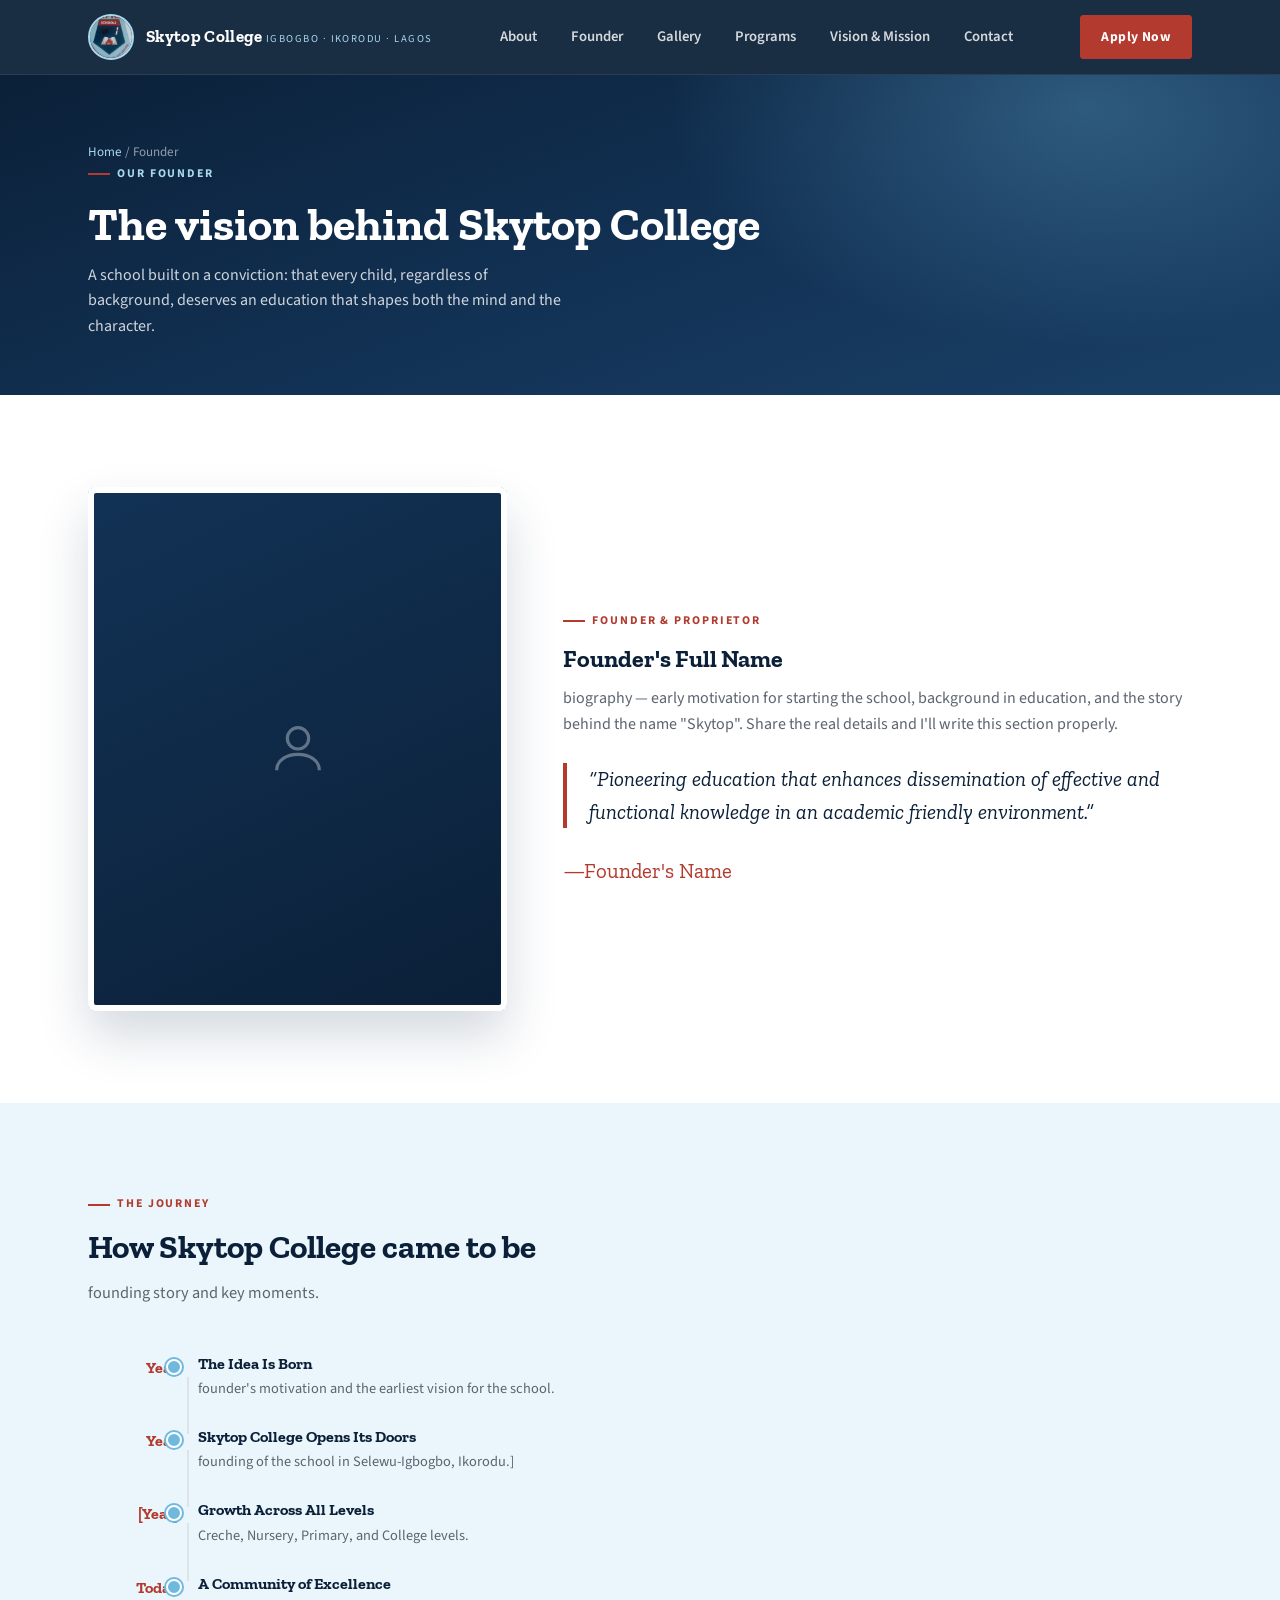
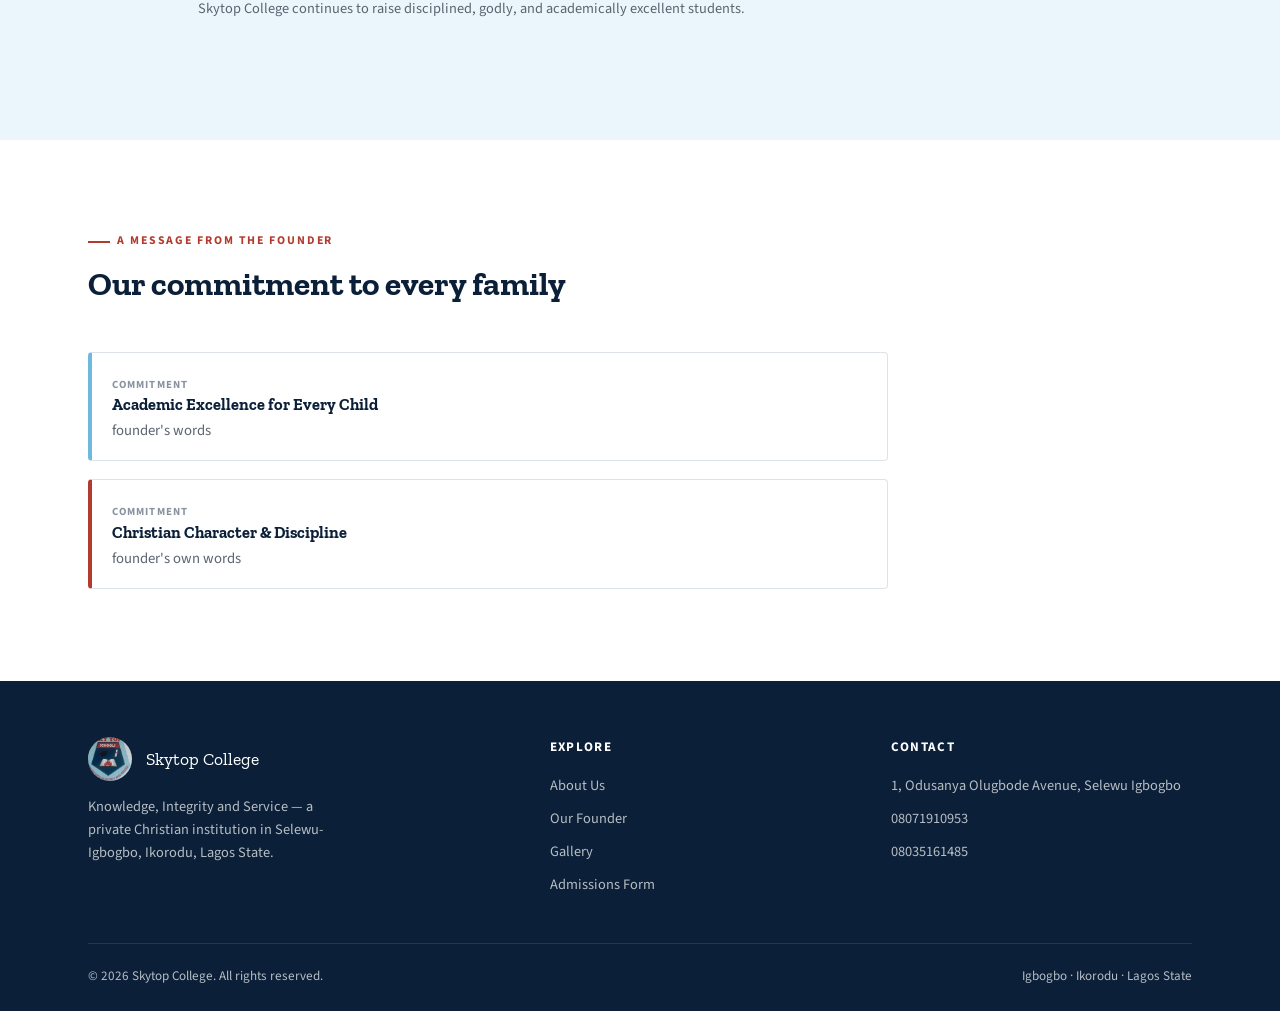
<file: founder.html>
<!DOCTYPE html>
<html lang="en">
<head>
<meta charset="UTF-8">
<meta name="viewport" content="width=device-width, initial-scale=1.0">
<title>Our Founder | Skytop College</title>
<meta name="description" content="Meet the Founder of Skytop College — the vision and values behind Sky Top Schools.">
<link rel="preconnect" href="https://fonts.googleapis.com">
<link rel="preconnect" href="https://fonts.gstatic.com" crossorigin>
<link href="https://fonts.googleapis.com/css2?family=Zilla+Slab:ital,wght@0,400;0,500;0,600;0,700;1,500&family=Source+Sans+3:wght@400;500;600;700;800&display=swap" rel="stylesheet">
<link rel="stylesheet" href="styles.css">
</head>
<body>

<header>
  <div class="nav">
    <div class="brand"><a href="index.html">
      <img src="logo.jpg" alt="Skytop Schools crest">
      <div class="brand-text">
        <span class="name">Skytop College</span>
        <span class="sub">Igbogbo · Ikorodu · Lagos</span></a>
      </div>
    </div>
    <nav class="links">
      <a href="index.html#about">About</a>
      <a href="founder.html">Founder</a>
      <a href="gallery.html">Gallery</a>
      <a href="index.html#programs">Programs</a>
      <a href="index.html#vision">Vision &amp; Mission</a>
      <a href="index.html#contact">Contact</a>
    </nav>
    <a href="admissions.html" class="nav-cta">Apply Now</a>
    <button class="menu-btn" aria-label="Open menu" id="menuBtn">☰</button>
  </div>
</header>

<section class="page-hero">
  <div class="wrap">
    <span class="breadcrumb"><a href="index.html">Home</a> / Founder</span>
    <span class="eyebrow" style="color:var(--sky-soft)">Our Founder</span>
    <h1>The vision behind Skytop College</h1>
    <p>A school built on a conviction: that every child, regardless of background, deserves an education that shapes both the mind and the character.</p>
  </div>
</section>

<section>
  <div class="wrap founder-hero reveal">
    <div class="founder-photo">
      <svg width="64" height="64" viewBox="0 0 24 24" fill="none" stroke="currentColor" stroke-width="1.2"><circle cx="12" cy="8" r="4"/><path d="M4 20c0-4 4-6 8-6s8 2 8 6"/></svg>
    </div>
    <div>
      <span class="eyebrow">Founder &amp; Proprietor</span>
      <h2 style="margin-top:14px;">Founder's Full Name</h2>
      <p style="color:var(--grey); margin-top:14px;">biography — early motivation for starting the school, background in education, and the story behind the name "Skytop". Share the real details and I'll write this section properly.</p>
      <div class="founder-quote">
        &ldquo;Pioneering education that enhances dissemination of effective and functional knowledge in an academic friendly environment.&rdquo;
      </div>
      <div class="founder-signature">—Founder's Name</div>
    </div>
  </div>
</section>

<section class="bg-tint">
  <div class="wrap">
    <div class="section-head reveal">
      <span class="eyebrow">The Journey</span>
      <h2>How Skytop College came to be</h2>
      <p>founding story and key moments.</p>
    </div>
    <div class="timeline reveal">
      <div class="tl-item">
        <div class="tl-year">Year</div>
        <div class="tl-dot">
          <h4>The Idea Is Born</h4>
          <p>founder's motivation and the earliest vision for the school.</p>
        </div>
      </div>
      <div class="tl-item">
        <div class="tl-year">Year</div>
        <div class="tl-dot">
          <h4>Skytop College Opens Its Doors</h4>
          <p>founding of the school in Selewu-Igbogbo, Ikorodu.]</p>
        </div>
      </div>
      <div class="tl-item">
        <div class="tl-year">[Year]</div>
        <div class="tl-dot">
          <h4>Growth Across All Levels</h4>
          <p>Creche, Nursery, Primary, and College levels.</p>
        </div>
      </div>
      <div class="tl-item">
        <div class="tl-year">Today</div>
        <div class="tl-dot">
          <h4>A Community of Excellence</h4>
          <p>Skytop College continues to raise disciplined, godly, and academically excellent students.</p>
        </div>
      </div>
    </div>
  </div>
</section>

<section>
  <div class="wrap">
    <div class="section-head reveal">
      <span class="eyebrow">A Message from the Founder</span>
      <h2>Our commitment to every family</h2>
    </div>
    <div class="pillars reveal" style="max-width:800px;">
      <div class="pillar">
        <div>
          <span class="tag">Commitment</span>
          <h4>Academic Excellence for Every Child</h4>
          <p>founder's words</p>
        </div>
      </div>
      <div class="pillar values">
        <div>
          <span class="tag">Commitment</span>
          <h4>Christian Character &amp; Discipline</h4>
          <p>founder's own words</p>
        </div>
      </div>
    </div>
  </div>
</section>

<footer>
  <div class="wrap">
    <div class="foot-grid">
      <div>
        <div class="foot-brand">
        <a href="index.html"><img src="logo.jpg" alt="Skytop Schools crest"></a>
          <span>Skytop College</span>
        </div>
        <p style="max-width:36ch; font-size:.9rem;">Knowledge, Integrity and Service — a private Christian institution in Selewu-Igbogbo, Ikorodu, Lagos State.</p>
      </div>
      <div>
        <h5>Explore</h5>
        <ul>
          <li><a href="index.html#about">About Us</a></li>
          <li><a href="founder.html">Our Founder</a></li>
          <li><a href="gallery.html">Gallery</a></li>
          <li><a href="admissions.html">Admissions Form</a></li>
        </ul>
      </div>
      <div>
        <h5>Contact</h5>
        <ul>
          <li>1, Odusanya Olugbode Avenue, Selewu Igbogbo</li>
          <li>08071910953</li>
          <li>08035161485</li>
        </ul>
      </div>
    </div>
    <div class="foot-bottom">
      <span>© 2026 Skytop College. All rights reserved.</span>
      <span>Igbogbo · Ikorodu · Lagos State</span>
    </div>
  </div>
</footer>

<script>
  document.getElementById('menuBtn').addEventListener('click', function(){
    var links = document.querySelector('nav.links');
    var open = links.style.display === 'flex';
    links.style.display = open ? 'none' : 'flex';
    links.style.flexDirection = 'column';
    links.style.position = 'absolute';
    links.style.top = '70px';
    links.style.right = '20px';
    links.style.background = 'var(--navy-deep)';
    links.style.padding = '20px';
    links.style.borderRadius = '6px';
    links.style.gap = '16px';
  });

  var revealEls = document.querySelectorAll('.reveal');
  var io = new IntersectionObserver(function(entries){
    entries.forEach(function(e){
      if(e.isIntersecting){ e.target.classList.add('in'); io.unobserve(e.target); }
    });
  }, { threshold: .1 });
  revealEls.forEach(function(el){ io.observe(el); });
</script>

</body>
</html>
</file>
<file: styles.css>
:root{
    --navy: #123255;
    --navy-deep: #0B2038;
    --sky: #6FB8DE;
    --sky-soft: #A9D8EF;
    --sky-tint: #EAF6FC;
    --white: #FFFFFF;
    --grey: #5B6470;
    --grey-soft: #8993A0;
    --grey-line: #DDE3E8;
    --red: #B23A2E;
    --red-deep: #8A2A21;

    --font-display: "Zilla Slab", Georgia, serif;
    --font-body: "Source Sans 3", -apple-system, "Segoe UI", sans-serif;

    --container: 1160px;
  }

  *{ box-sizing:border-box; margin:0; padding:0; }
  html{ scroll-behavior:smooth; }
  body{
    font-family: var(--font-body);
    color: var(--navy-deep);
    background: var(--white);
    line-height:1.6;
    -webkit-font-smoothing:antialiased;
  }
  img{ max-width:100%; display:block; }
  a{ color:inherit; text-decoration:none; }
  ul{ list-style:none; }
  .wrap{ max-width: var(--container); margin:0 auto; padding:0 28px; }

  h1,h2,h3,h4{ font-family: var(--font-display); font-weight:700; line-height:1.15; color: var(--navy-deep); }

  .eyebrow{
    font-family: var(--font-body);
    text-transform: uppercase;
    letter-spacing: .16em;
    font-size: .74rem;
    font-weight:700;
    color: var(--red);
    display:flex; align-items:center; gap:.6em;
  }
  .eyebrow::before{
    content:"";
    width: 22px; height: 2px; background: var(--red);
    display:inline-block;
  }

  /* ---------- signature flame-book divider ---------- */
  .motif{
    width: 34px; height: 34px; flex-shrink:0;
  }

  /* ---------- Header ---------- */
  header{
    position: sticky; top:0; z-index:50;
    background: rgba(11,32,56,.94);
    backdrop-filter: blur(6px);
    border-bottom: 1px solid rgba(255,255,255,.08);
  }
  .nav{
    display:flex; align-items:center; justify-content:space-between;
    padding: 14px 28px;
    max-width: var(--container); margin:0 auto;
  }
  .brand{ display:flex; align-items:center; gap:12px; }
  .brand img{ width:46px; height:46px; border-radius:50%; object-fit:cover; border:2px solid var(--sky-soft); }
  .brand-text{ display:flex; flex-direction:column; line-height:1.1; }
  .brand-text .name{ font-family: var(--font-display); font-weight:700; color:var(--white); font-size:1.06rem; letter-spacing:.02em; }
  .brand-text .sub{ font-size:.66rem; letter-spacing:.14em; color: var(--sky-soft); text-transform:uppercase; margin-top:3px; }

  nav.links{ display:flex; gap: 34px; }
  nav.links a{
    color: rgba(255,255,255,.82); font-size:.92rem; font-weight:600;
    position:relative; padding:6px 0;
  }
  nav.links a:hover{ color: var(--white); }
  nav.links a::after{
    content:""; position:absolute; left:0; bottom:0; width:0; height:2px;
    background: var(--red); transition: width .25s ease;
  }
  nav.links a:hover::after{ width:100%; }

  .nav-cta{
    background: var(--red); color:var(--white); padding: 10px 20px;
    border-radius: 3px; font-weight:700; font-size:.85rem;
    letter-spacing:.03em;
    border: 1px solid var(--red);
    transition: background .2s ease;
  }
  .nav-cta:hover{ background: var(--red-deep); }

  .menu-btn{ display:none; background:none; border:none; color:var(--white); font-size:1.6rem; cursor:pointer; }

  /* ---------- Hero ---------- */
  .hero{
    position:relative;
    background:
      radial-gradient(ellipse 900px 500px at 78% 18%, rgba(111,184,222,.35), transparent 60%),
      linear-gradient(160deg, var(--navy-deep) 0%, var(--navy) 55%, #1A4066 100%);
    color: var(--white);
    overflow:hidden;
    padding: 100px 0 170px;
  }
  .hero::after{
    content:"";
    position:absolute; left:0; right:0; bottom:-2px; height: 90px;
    background: var(--white);
    clip-path: polygon(0 100%, 100% 100%, 100% 40%, 0 100%);
  }
  .hero .wrap{
    display:grid; grid-template-columns: 1.15fr .85fr; gap: 60px; align-items:center;
    position:relative; z-index:2;
  }
  .hero h1{
    color: var(--white);
    font-size: clamp(2.3rem, 4.2vw, 3.5rem);
    margin: 18px 0 20px;
  }
  .hero h1 em{ font-style:normal; color: var(--sky-soft); }
  .hero p.lead{
    color: rgba(255,255,255,.82); font-size:1.08rem; max-width: 52ch; margin-bottom: 32px;
  }
  .hero .cta-row{ display:flex; gap:16px; flex-wrap:wrap; }
  .btn{
    display:inline-flex; align-items:center; gap:8px;
    padding: 14px 26px; border-radius:3px; font-weight:700; font-size:.94rem;
    letter-spacing:.02em; transition: all .2s ease; border:1.5px solid transparent;
  }
  .btn-primary{ background: var(--red); color:var(--white); border-color: var(--red); }
  .btn-primary:hover{ background: var(--red-deep); border-color:var(--red-deep); transform: translateY(-1px); }
  .btn-ghost{ border-color: rgba(255,255,255,.45); color: var(--white); }
  .btn-ghost:hover{ background: rgba(255,255,255,.1); border-color: var(--white); }

  .hero-badge{
    position:relative;
    width: 100%; max-width: 360px; margin: 0 auto;
    display:flex; align-items:center; justify-content:center;
  }
  .hero-badge .glow{
    position:absolute; inset:-30px;
    background: radial-gradient(circle, rgba(111,184,222,.45), transparent 70%);
    filter: blur(10px);
  }
  .hero-badge img{
    position:relative; z-index:1;
    width:100%; border-radius: 50%;
    box-shadow: 0 30px 60px rgba(0,0,0,.45), 0 0 0 10px rgba(255,255,255,.06);
    border: 4px solid rgba(255,255,255,.85);
  }

  .hero-stats{
    display:flex; gap: 34px; margin-top: 44px; flex-wrap:wrap;
  }
  .hero-stats div{ border-left: 2px solid var(--red); padding-left: 14px; }
  .hero-stats .num{ font-family: var(--font-display); font-size:1.5rem; font-weight:700; color:var(--white); }
  .hero-stats .lbl{ font-size:.76rem; text-transform:uppercase; letter-spacing:.1em; color: rgba(255,255,255,.65); }

  /* ---------- Hero moving gallery ---------- */
  .gallery-strip{
    position:relative; z-index:2; margin-top: 68px;
    -webkit-mask-image: linear-gradient(90deg, transparent, #000 8%, #000 92%, transparent);
    mask-image: linear-gradient(90deg, transparent, #000 8%, #000 92%, transparent);
  }
  .gallery-track{
    display:flex; gap: 20px; width: max-content;
    animation: scroll-gallery 38s linear infinite;
  }
  .gallery-strip:hover .gallery-track{ animation-play-state: paused; }
  @keyframes scroll-gallery{
    from{ transform: translateX(0); }
    to{ transform: translateX(-50%); }
  }
  .gcard{
    flex: 0 0 auto; width: 220px; height: 150px; border-radius: 8px;
    padding: 18px; display:flex; flex-direction:column; justify-content:flex-end;
    position:relative; overflow:hidden;
    border: 1px solid rgba(255,255,255,.14);
  }
  .gcard::before{
    content:""; position:absolute; top:-30px; right:-30px; width:110px; height:110px;
    border-radius:50%; background: rgba(255,255,255,.08);
  }
  .gcard .gicon{ color: rgba(255,255,255,.9); margin-bottom:10px; }
  .gcard .glabel{ font-family: var(--font-display); font-weight:600; color:var(--white); font-size:1rem; }
  .gcard .gsub{ font-size:.72rem; color: rgba(255,255,255,.65); text-transform:uppercase; letter-spacing:.08em; margin-top:2px; }
  .gcard.c1{ background: linear-gradient(155deg, #1A4066, #123255); }
  .gcard.c2{ background: linear-gradient(155deg, var(--red), var(--red-deep)); }
  .gcard.c3{ background: linear-gradient(155deg, #2C6E9E, #123255); }
  .gcard.c4{ background: linear-gradient(155deg, #0B2038, #1A4066); }
  .gcard.c5{ background: linear-gradient(155deg, var(--red-deep), #601B15); }
  .gcard.c6{ background: linear-gradient(155deg, #3A82AE, #123255); }

  /* ---------- Founder ---------- */
  .founder-grid{ display:grid; grid-template-columns: .8fr 1.2fr; gap: 56px; align-items:center; }
  .founder-portrait{
    position:relative; aspect-ratio: 4/5; border-radius: 10px; overflow:hidden;
    background: linear-gradient(155deg, var(--navy-deep), var(--navy) 60%, var(--sky) 160%);
    display:flex; align-items:center; justify-content:center;
    box-shadow: 0 30px 60px rgba(18,50,85,.18);
  }
  .founder-portrait::before{
    content:""; position:absolute; inset:0;
    background: radial-gradient(circle at 30% 20%, rgba(255,255,255,.12), transparent 55%);
  }
  .founder-portrait .monogram{
    font-family: var(--font-display); font-weight:700; font-size: 5rem; color: rgba(255,255,255,.92);
    border: 2px solid rgba(255,255,255,.35); border-radius:50%;
    width: 150px; height:150px; display:flex; align-items:center; justify-content:center;
    position:relative; z-index:1;
  }
  .founder-portrait .ribbon{
    position:absolute; bottom:0; left:0; right:0; padding: 16px 22px;
    background: rgba(11,32,56,.75); backdrop-filter: blur(3px);
    color: var(--white); font-size:.78rem; text-transform:uppercase; letter-spacing:.1em; text-align:center;
  }
  .founder-quote{
    font-family: var(--font-display); font-style:italic; font-size:1.3rem; color: var(--navy-deep);
    line-height:1.55; margin: 18px 0 22px; position:relative; padding-left: 24px;
    border-left: 3px solid var(--red);
  }
  .founder-name{ font-family: var(--font-display); font-weight:700; font-size:1.15rem; }
  .founder-role{ color: var(--red); font-size:.8rem; text-transform:uppercase; letter-spacing:.1em; font-weight:700; margin-top:2px; }
  .founder-note{
    margin-top:24px; padding: 14px 18px; border-radius:4px; background: var(--sky-tint);
    border: 1px dashed var(--sky); color: var(--grey); font-size:.85rem;
  }

  /* ---------- Gallery ---------- */
  .gallery-grid{
    display:grid; grid-template-columns: repeat(4, 1fr); grid-auto-rows: 150px; gap: 18px;
  }
  .gtile{
    position:relative; border-radius: 8px; overflow:hidden;
    display:flex; flex-direction:column; justify-content:flex-end; padding: 18px;
    color: var(--white); border: 1px solid rgba(255,255,255,.12);
    transition: transform .25s ease;
  }
  .gtile:hover{ transform: translateY(-4px); }
  .gtile::before{
    content:""; position:absolute; top:-40px; right:-40px; width:140px; height:140px;
    border-radius:50%; background: rgba(255,255,255,.08);
  }
  .gtile .gt-icon{ margin-bottom:8px; opacity:.9; }
  .gtile .gt-label{ font-family: var(--font-display); font-weight:600; font-size:1.05rem; }
  .gtile .gt-sub{ font-size:.72rem; text-transform:uppercase; letter-spacing:.08em; color: rgba(255,255,255,.7); margin-top:2px; }
  .gtile.big{ grid-column: span 2; grid-row: span 2; }
  .gtile.wide{ grid-column: span 2; }
  .gtile.t1{ background: linear-gradient(155deg, var(--navy-deep), var(--navy)); }
  .gtile.t2{ background: linear-gradient(155deg, var(--red), var(--red-deep)); }
  .gtile.t3{ background: linear-gradient(155deg, #2C6E9E, var(--navy)); }
  .gtile.t4{ background: linear-gradient(155deg, #3A82AE, var(--navy)); }
  .gtile.t5{ background: linear-gradient(155deg, var(--red-deep), #601B15); }
  .gtile.t6{ background: linear-gradient(155deg, #0B2038, #1A4066); }
  .gtile.hof{
    background: linear-gradient(155deg, var(--red) 0%, var(--red-deep) 55%, var(--navy-deep) 140%);
  }
  .gtile.hof .gt-label{ font-size:1.3rem; }

  /* ---------- Section shells ---------- */
  section{ padding: 92px 0; }
  .section-head{ max-width: 640px; margin-bottom: 48px; }
  .section-head h2{ font-size: clamp(1.7rem, 2.6vw, 2.3rem); margin-top:14px; }
  .section-head p{ color: var(--grey); margin-top:14px; font-size:1.02rem; }

  .bg-tint{ background: var(--sky-tint); }
  .bg-navy{ background: linear-gradient(155deg, var(--navy-deep), var(--navy)); color:var(--white); }

  /* ---------- About ---------- */
  .about-grid{ display:grid; grid-template-columns: 1fr 1fr; gap: 64px; align-items:start; }
  .about-grid p{ color: var(--grey); margin-bottom: 16px; font-size:1.02rem; }
  .pillars{ display:flex; flex-direction:column; gap:18px; margin-top:8px; }
  .pillar{
    display:flex; gap:16px; align-items:flex-start;
    padding: 18px 20px; background: var(--white);
    border: 1px solid var(--grey-line); border-left: 4px solid var(--sky);
    border-radius: 4px;
  }
  .pillar.values{ border-left-color: var(--red); }
  .pillar h4{ font-size:1.02rem; margin-bottom:4px; }
  .pillar span.tag{
    font-size:.68rem; text-transform:uppercase; letter-spacing:.1em; color: var(--grey-soft); font-weight:700;
  }
  .pillar p{ color: var(--grey); font-size:.92rem; margin:0; }

  /* ---------- Levels pathway (real sequence) ---------- */
  .pathway{
    position:relative; display:flex; justify-content:space-between; gap: 16px;
    margin-top: 20px; padding-top: 10px;
  }
  .pathway::before{
    content:""; position:absolute; top: 33px; left: 6%; right:6%; height:2px;
    background: repeating-linear-gradient(90deg, var(--sky) 0 10px, transparent 10px 18px);
  }
  .stop{ flex:1; text-align:center; position:relative; z-index:1; }
  .stop .dot{
    width: 66px; height:66px; border-radius:50%; margin: 0 auto 16px;
    background: var(--white); border: 3px solid var(--sky);
    display:flex; align-items:center; justify-content:center;
    font-family: var(--font-display); font-weight:700; color: var(--navy); font-size:1.3rem;
    box-shadow: 0 8px 20px rgba(18,50,85,.1);
  }
  .stop:nth-child(4) .dot{ background: var(--navy); border-color: var(--red); color: var(--white); }
  .stop h4{ font-size:1.02rem; }
  .stop p{ color: var(--grey-soft); font-size:.8rem; margin-top:4px; }

  /* ---------- Cards grid (why choose) ---------- */
  .card-grid{ display:grid; grid-template-columns: repeat(4, 1fr); gap: 24px; }
  .card{
    background: var(--white); border: 1px solid var(--grey-line); border-radius: 6px;
    padding: 30px 24px; transition: transform .2s ease, box-shadow .2s ease;
  }
  .card:hover{ transform: translateY(-4px); box-shadow: 0 18px 34px rgba(18,50,85,.1); border-color: var(--sky); }
  .card .icon{
    width: 48px; height:48px; border-radius:10px; background: var(--sky-tint);
    display:flex; align-items:center; justify-content:center; margin-bottom:18px;
    color: var(--red);
  }
  .card h4{ font-size:1.04rem; margin-bottom:8px; }
  .card p{ color: var(--grey); font-size:.9rem; }

  /* ---------- Programs ---------- */
  .programs{ display:grid; grid-template-columns: 1fr 1fr; gap: 28px; }
  .program{
    position:relative; overflow:hidden; border-radius: 8px;
    background: var(--navy); color: var(--white);
    padding: 40px 36px; min-height: 260px;
    display:flex; flex-direction:column; justify-content:flex-end;
  }
  .program.alt{ background: var(--red); }
  .program::before{
    content:""; position:absolute; top:-40px; right:-40px; width:180px; height:180px;
    border-radius:50%; background: rgba(255,255,255,.07);
  }
  .program .tag{ font-size:.72rem; text-transform:uppercase; letter-spacing:.14em; color: var(--sky-soft); font-weight:700; margin-bottom:12px; }
  .program.alt .tag{ color: rgba(255,255,255,.75); }
  .program h3{ color: var(--white); font-size:1.5rem; margin-bottom:12px; }
  .program p{ color: rgba(255,255,255,.85); font-size:.96rem; max-width: 42ch; }

  /* ---------- Vision / Mission ---------- */
  .vm-grid{ display:grid; grid-template-columns: .9fr 1.1fr; gap: 50px; align-items:start; }
  .vm-quote{
    background: rgba(255,255,255,.05); border: 1px solid rgba(255,255,255,.15);
    border-radius: 8px; padding: 34px 30px; position:relative;
  }
  .vm-quote .mark{ font-family: var(--font-display); font-size: 3.4rem; color: var(--sky-soft); line-height:.6; display:block; margin-bottom:10px;}
  .vm-quote p{ font-family: var(--font-display); font-size:1.25rem; font-style:italic; color: var(--white); line-height:1.5; }
  .vm-quote span.lbl{ display:block; margin-top:18px; font-size:.72rem; text-transform:uppercase; letter-spacing:.14em; color: var(--sky-soft); font-weight:700; }

  .mission-list{ display:flex; flex-direction:column; gap:16px; }
  .mission-list li{
    display:flex; gap:14px; align-items:flex-start;
    padding: 16px 18px; background: rgba(255,255,255,.04);
    border-left: 3px solid var(--red); border-radius:3px;
    color: rgba(255,255,255,.88); font-size:.96rem;
  }
  .mission-list b{ color: var(--sky-soft); font-family: var(--font-display); font-size:1.1rem; margin-right:4px; }

  /* ---------- Aims (numbered — real ordered content) ---------- */
  .aims-list{ counter-reset: aim; display:grid; grid-template-columns: 1fr 1fr; gap: 20px 40px; margin-top:10px;}
  .aims-list li{
    counter-increment: aim;
    display:flex; gap:16px; align-items:flex-start;
    padding-bottom: 20px; border-bottom: 1px solid var(--grey-line);
  }
  .aims-list li::before{
    content: counter(aim, decimal-leading-zero);
    font-family: var(--font-display); font-weight:700; color: var(--sky);
    font-size:1.3rem; flex-shrink:0; width: 42px;
  }
  .aims-list p{ color: var(--grey); font-size:.94rem; margin:0; }

  /* ---------- Contact ---------- */
  .contact-grid{ display:grid; grid-template-columns: 1fr 1fr; gap: 50px; align-items:center; }
  .contact-card{
    background: var(--white); border:1px solid var(--grey-line); border-radius: 8px;
    padding: 40px; box-shadow: 0 20px 50px rgba(18,50,85,.08);
  }
  .contact-row{ display:flex; gap:16px; align-items:flex-start; margin-bottom: 24px; }
  .contact-row:last-child{ margin-bottom:0; }
  .contact-row .ic{
    width:42px; height:42px; border-radius:50%; background: var(--sky-tint); color:var(--red);
    display:flex; align-items:center; justify-content:center; flex-shrink:0;
  }
  .contact-row h4{ font-size:.95rem; margin-bottom:2px; }
  .contact-row p, .contact-row a{ color: var(--grey); font-size:.92rem; }
  .contact-visual{
    background: linear-gradient(155deg, var(--navy-deep), var(--navy));
    border-radius: 8px; min-height: 320px; display:flex; align-items:center; justify-content:center;
    position:relative; overflow:hidden;
  }
  .contact-visual .ring{
    width:180px;height:180px; border-radius:50%; border: 2px dashed rgba(255,255,255,.25);
    display:flex; align-items:center; justify-content:center; position:relative;
  }
  .contact-visual img{ width:130px; height:130px; border-radius:50%; object-fit:cover; border:3px solid rgba(255,255,255,.8); }

  /* ---------- Footer ---------- */
  footer{ background: var(--navy-deep); color: rgba(255,255,255,.7); padding: 56px 0 24px; }
  .foot-grid{ display:grid; grid-template-columns: 1.4fr 1fr 1fr; gap: 40px; padding-bottom: 36px; border-bottom: 1px solid rgba(255,255,255,.1); }
  .foot-brand{ display:flex; gap:14px; align-items:center; margin-bottom:14px;}
  .foot-brand img{ width:44px; height:44px; border-radius:50%; }
  .foot-brand span{ font-family: var(--font-display); color:var(--white); font-size:1.1rem; }
  footer h5{ color: var(--white); font-size:.82rem; text-transform:uppercase; letter-spacing:.1em; margin-bottom:16px; }
  footer ul li{ margin-bottom:10px; font-size:.9rem; }
  footer ul li a:hover{ color: var(--sky-soft); }
  .foot-bottom{ display:flex; justify-content:space-between; padding-top: 22px; font-size:.82rem; flex-wrap:wrap; gap:10px;}

  /* ---------- Reveal on scroll ---------- */
  .reveal{ opacity:0; transform: translateY(22px); transition: opacity .7s ease, transform .7s ease; }
  .reveal.in{ opacity:1; transform:none; }

  /* ---------- Responsive ---------- */
  @media (max-width: 980px){
    nav.links, .nav-cta{ display:none; }
    .menu-btn{ display:block; }
    .hero .wrap{ grid-template-columns: 1fr; text-align:center; }
    .hero .cta-row{ justify-content:center; }
    .hero-stats{ justify-content:center; }
    .about-grid, .vm-grid, .contact-grid, .programs{ grid-template-columns: 1fr; }
    .card-grid{ grid-template-columns: repeat(2,1fr); }
    .pathway{ flex-direction:column; gap:28px; }
    .pathway::before{ display:none; }
    .aims-list{ grid-template-columns: 1fr; }
  }
  @media (max-width: 560px){
    .card-grid{ grid-template-columns: 1fr; }
    section{ padding: 64px 0; }
    .gcard{ width: 170px; height: 130px; padding: 14px; }
  }

/* ---------- Page hero (interior pages) ---------- */
.page-hero{
  background: linear-gradient(160deg, var(--navy-deep) 0%, var(--navy) 55%, #1A4066 100%);
  color: var(--white); padding: 64px 0 56px; position:relative; overflow:hidden;
}
.page-hero::before{
  content:""; position:absolute; inset:0;
  background: radial-gradient(ellipse 700px 400px at 85% 10%, rgba(111,184,222,.3), transparent 60%);
}
.page-hero .wrap{ position:relative; z-index:1; }
.page-hero h1{ color:var(--white); font-size: clamp(2rem, 3.6vw, 2.9rem); margin-top:14px; }
.page-hero p{ color: rgba(255,255,255,.8); margin-top:12px; max-width:60ch; }
.breadcrumb{ font-size:.82rem; color: rgba(255,255,255,.55); margin-top:18px; }
.breadcrumb a{ color: var(--sky-soft); }

/* ---------- Gallery page ---------- */
.filter-row{ display:flex; gap:12px; flex-wrap:wrap; margin-bottom:36px; }
.filter-btn{
  padding: 9px 18px; border-radius: 30px; border: 1.5px solid var(--grey-line);
  font-size:.84rem; font-weight:600; color: var(--grey); background: var(--white);
  cursor:pointer; transition: all .2s ease;
}
.filter-btn.active, .filter-btn:hover{ background: var(--navy); border-color:var(--navy); color: var(--white); }

.gallery-masonry{
  columns: 3 240px; column-gap: 20px;
}
.gitem{
  break-inside: avoid; margin-bottom: 20px; border-radius: 8px; overflow:hidden;
  position:relative; background: var(--navy);
  display:flex; align-items:flex-end;
  min-height: 180px;
}
.gitem.tall{ min-height: 260px; }
.gitem.short{ min-height: 140px; }
.gitem::before{ content:""; position:absolute; inset:0; opacity:.92; }
.gitem.t1::before{ background: linear-gradient(155deg, #1A4066, #123255); }
.gitem.t2::before{ background: linear-gradient(155deg, var(--red), var(--red-deep)); }
.gitem.t3::before{ background: linear-gradient(155deg, #2C6E9E, #123255); }
.gitem.t4::before{ background: linear-gradient(155deg, #0B2038, #1A4066); }
.gitem.t5::before{ background: linear-gradient(155deg, var(--red-deep), #601B15); }
.gitem.t6::before{ background: linear-gradient(155deg, #3A82AE, #123255); }
.gitem-inner{ position:relative; z-index:1; padding: 22px; width:100%; }
.gitem-inner .tag{ font-size:.68rem; text-transform:uppercase; letter-spacing:.12em; color: rgba(255,255,255,.65); font-weight:700; }
.gitem-inner h4{ color: var(--white); font-size:1.08rem; margin-top:6px; }
.gitem-inner p{ color: rgba(255,255,255,.75); font-size:.84rem; margin-top:4px; }

.hof-grid{ display:grid; grid-template-columns: repeat(4, 1fr); gap:24px; }
.hof-card{
  background: var(--white); border:1px solid var(--grey-line); border-radius: 8px; overflow:hidden;
  text-align:center; transition: transform .2s ease, box-shadow .2s ease;
}
.hof-card:hover{ transform: translateY(-4px); box-shadow: 0 18px 34px rgba(18,50,85,.1); }
.hof-photo{
  height: 150px; background: linear-gradient(155deg, var(--navy), var(--navy-deep));
  display:flex; align-items:center; justify-content:center; color: rgba(255,255,255,.5);
}
.hof-body{ padding: 20px; }
.hof-body .badge{
  display:inline-block; background: var(--red); color:var(--white); font-size:.66rem;
  text-transform:uppercase; letter-spacing:.08em; font-weight:700; padding: 4px 10px; border-radius: 20px; margin-bottom:10px;
}
.hof-body h4{ font-size:1rem; }
.hof-body p{ color: var(--grey); font-size:.85rem; margin-top:4px; }

/* ---------- Founder page ---------- */
.founder-hero{ display:grid; grid-template-columns: .8fr 1.2fr; gap: 56px; align-items:center; }
.founder-photo{
  aspect-ratio: 4/5; border-radius: 8px;
  background: linear-gradient(155deg, var(--navy), var(--navy-deep));
  display:flex; align-items:center; justify-content:center; color: rgba(255,255,255,.35);
  border: 6px solid var(--white); box-shadow: 0 25px 50px rgba(18,50,85,.18);
  position:relative;
}
.founder-photo::after{
  content:""; position:absolute; inset:-6px; border-radius:8px; border: 1.5px dashed var(--sky);
  z-index:-1;
}
.founder-quote{
  font-family: var(--font-display); font-style:italic; font-size:1.3rem; color: var(--navy-deep);
  border-left: 4px solid var(--red); padding-left:22px; margin: 26px 0;
}
.founder-signature{ font-family: var(--font-display); font-size:1.3rem; color: var(--red); margin-top:6px; }
.timeline{ display:flex; flex-direction:column; gap:0; margin-top:10px; }
.tl-item{ display:grid; grid-template-columns: 90px 1fr; gap:20px; padding-bottom:28px; position:relative; }
.tl-item::before{ content:""; position:absolute; left:99px; top:22px; bottom:-6px; width:2px; background: var(--grey-line); }
.tl-item:last-child::before{ display:none; }
.tl-year{ font-family: var(--font-display); font-weight:700; color: var(--red); font-size:1rem; text-align:right; }
.tl-dot{ position:relative; }
.tl-dot::before{ content:""; position:absolute; left:-32px; top:4px; width:12px; height:12px; border-radius:50%; background: var(--sky); border: 2px solid var(--white); box-shadow: 0 0 0 2px var(--sky); }
.tl-item h4{ font-size:1rem; }
.tl-item p{ color: var(--grey); font-size:.9rem; margin-top:4px; }

/* ---------- Admissions form ---------- */
.form-shell{
  background: var(--white); border: 1px solid var(--grey-line); border-radius: 10px;
  padding: 44px; box-shadow: 0 24px 60px rgba(18,50,85,.08);
}
.form-section-title{
  font-family: var(--font-display); font-size:1.1rem; color: var(--navy-deep);
  margin: 30px 0 18px; padding-bottom:10px; border-bottom: 2px solid var(--sky-tint);
  display:flex; align-items:center; gap:10px;
}
.form-section-title:first-child{ margin-top:0; }
.form-section-title .n{
  width:26px; height:26px; border-radius:50%; background: var(--navy); color:var(--white);
  font-size:.78rem; display:flex; align-items:center; justify-content:center; flex-shrink:0;
}
.form-grid{ display:grid; grid-template-columns: 1fr 1fr; gap: 20px; }
.field{ display:flex; flex-direction:column; gap:6px; margin-bottom:18px; }
.field.full{ grid-column: 1 / -1; }
.field label{ font-size:.82rem; font-weight:600; color: var(--navy-deep); }
.field label .req{ color: var(--red); }
.field input, .field select, .field textarea{
  border: 1.5px solid var(--grey-line); border-radius: 5px; padding: 12px 14px;
  font-family: var(--font-body); font-size:.94rem; color: var(--navy-deep); background: var(--white);
  transition: border-color .2s ease;
}
.field input:focus, .field select:focus, .field textarea:focus{
  outline:none; border-color: var(--sky);
}
.field textarea{ resize: vertical; min-height:90px; }
.radio-row{ display:flex; gap:22px; flex-wrap:wrap; margin-top:4px; }
.radio-opt{ display:flex; align-items:center; gap:8px; font-size:.9rem; color: var(--grey); }
.radio-opt input{ accent-color: var(--red); width:16px; height:16px; }
.form-note{
  background: var(--sky-tint); border-left:3px solid var(--sky); border-radius:4px;
  padding: 14px 16px; font-size:.86rem; color: var(--navy-deep); margin-bottom:26px;
}
.submit-row{ display:flex; align-items:center; gap:18px; margin-top:10px; flex-wrap:wrap; }
.submit-row p{ font-size:.8rem; color: var(--grey-soft); }
@media (max-width: 860px){
  .founder-hero{ grid-template-columns:1fr; }
  .form-grid{ grid-template-columns: 1fr; }
  .hof-grid{ grid-template-columns: repeat(2,1fr); }
  .form-shell{ padding:28px; }
}
@media (max-width: 560px){
  .gallery-masonry{ columns: 1; }
  .hof-grid{ grid-template-columns: 1fr; }
}
</file>
